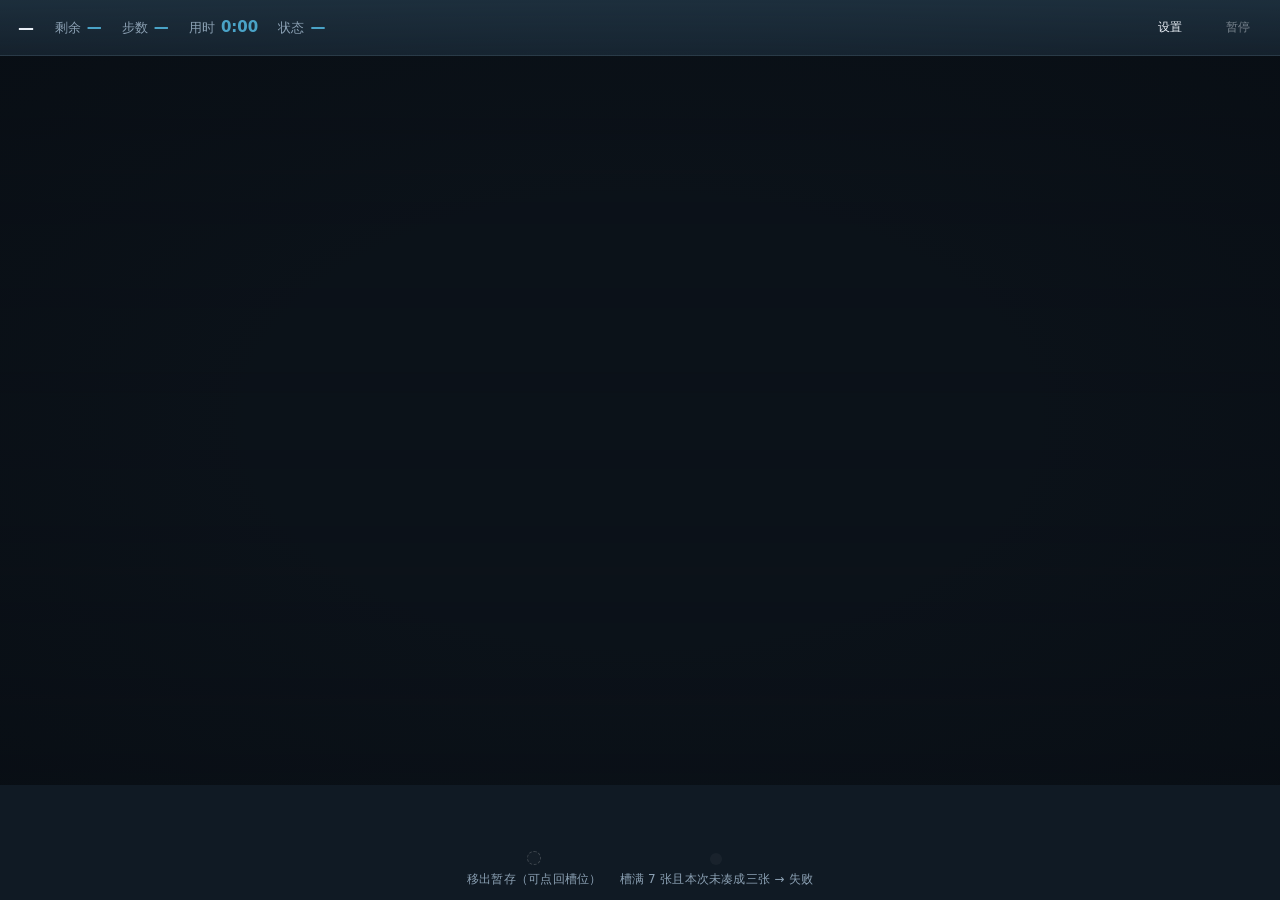
<file: index.html>
<!DOCTYPE html>
<html lang="zh-CN">
<head>
<meta charset="UTF-8">
<meta name="viewport" content="width=device-width, initial-scale=1">
<title>奶了个奶 — 正在进入</title>
<!--
  这个文件只做一件事：把访问者送到真正的游戏页面 nailegenai/index.html。
  GitHub Pages 只会把仓库根目录（或 /docs）当作站点根，游戏本体在子目录里，
  所以根目录需要这么一个入口；游戏本体的相对路径（src/ styles/ assets/）
  仍然按 nailegenai/ 解析，不受影响。
-->
<meta http-equiv="refresh" content="0; url=nailegenai/index.html">
<style>
  html, body { height: 100%; margin: 0; }
  body {
    display: flex; align-items: center; justify-content: center;
    background: radial-gradient(circle at 50% 40%, #16232f 0%, #101a24 70%);
    color: #e6eef4; font: 15px/1.7 system-ui, "Microsoft YaHei", sans-serif;
  }
  a { color: #4aa3c7; }
  p { text-align: center; }
</style>
</head>
<body>
<p>正在进入「奶了个奶」…<br>如果没有自动跳转，<a href="nailegenai/index.html">点这里开始</a>。</p>
</body>
</html>
</file>
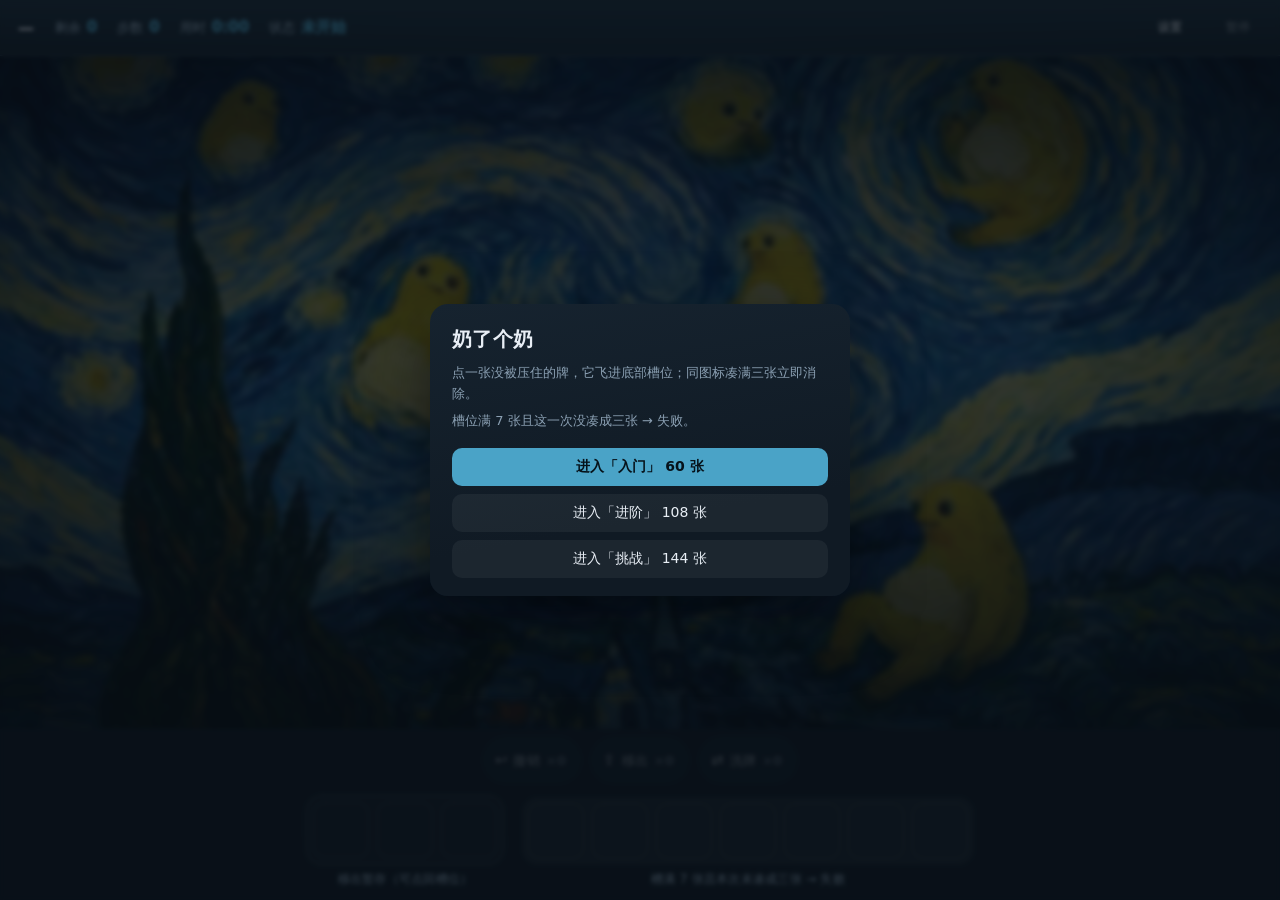
<file: nailegenai/index.html>
<!DOCTYPE html>
<html lang="zh-CN">
<head>
<meta charset="UTF-8">
<meta name="viewport" content="width=device-width, initial-scale=1">
<title>奶了个奶</title>
<link rel="stylesheet" href="styles/base.css">
<link rel="stylesheet" href="styles/layout.css">
<link rel="stylesheet" href="styles/board.css">
<link rel="stylesheet" href="styles/tray.css">
<link rel="stylesheet" href="styles/holding.css">
<link rel="stylesheet" href="styles/prop.css">
<link rel="stylesheet" href="styles/modal.css">
<!-- 迭代 6：一次性反馈动画（飘字 / 回弹 / 脉冲 / 通关暖光），放最后便于覆盖 -->
<link rel="stylesheet" href="styles/animations.css">
</head>
<body>
  <div class="app">
    <!-- ① 顶部状态栏：剩余 / 步数 / 用时 / 状态 + 暂停（FR-02、FR-15） -->
    <header class="hud">
      <span class="hud__title" id="hud-level">—</span>
      <span class="hud__stat">剩余 <b id="hud-remaining">—</b></span>
      <span class="hud__stat">步数 <b id="hud-moves">—</b></span>
      <span class="hud__stat">用时 <b id="hud-time">0:00</b></span>
      <span class="hud__stat">状态 <b id="hud-state">—</b></span>
      <button type="button" class="btn btn--ghost hud__settings" id="btn-settings">设置</button>
      <button type="button" class="btn btn--ghost hud__pause" id="btn-pause" disabled>暂停</button>
    </header>

    <!-- ② 牌堆区：.stage 用固定像素尺寸，靠 transform: scale(k) 等比适配窗口 -->
    <main class="stage-wrap" id="stage-wrap">
      <div class="stage" id="stage"></div>
    </main>

    <!-- ③ 道具区：撤销 / 移出 / 洗牌，次数来自关卡配置（FR-16～20） -->
    <div class="propbar" id="propbar"></div>

    <!-- ④ 底部一行：左"移出"暂存区（3 格，牌可点回槽位），右槽位区（固定 7 格）
         槽位消除后剩下的牌往前压紧（R-09）；移出的牌单独拿出来（R-13） -->
    <footer class="tray-row">
      <div class="holding-wrap">
        <div class="holding" id="holding"></div>
        <div class="holding__caption">移出暂存（可点回槽位）</div>
      </div>

      <div class="tray-wrap">
        <div class="tray" id="tray"></div>
        <div class="tray__hint">槽满 7 张且本次未凑成三张 → 失败</div>
      </div>
    </footer>

    <!-- ⑤ 弹窗层由 dialogs.js 动态创建并挂在 body 上 -->
  </div>

  <!--
    加载方式说明（重要）：
    本项目要求"双击 index.html 即可运行、无构建、无网络请求"（NFR-01），
    而浏览器对 file:// 协议下的 <script type="module"> 会按 CORS 拦截，
    直接双击打开会报 "Access to script ... from origin 'null' has been blocked"。
    因此这里用**经典脚本 + 单命名空间 window.SM**，按依赖顺序加载：
    只有严格按"被依赖者在前"的顺序写，才能让每个文件在自执行时拿到上游类型。
  -->
  <script src="src/model/tile.js"></script>
  <script src="src/model/icon-set.js"></script>
  <script src="src/model/level-config.js"></script>
  <script src="src/model/board.js"></script>
  <script src="src/model/tray.js"></script>
  <script src="src/model/holding.js"></script>
  <script src="src/data/schema.js"></script>
  <script src="src/data/storage-adapter.js"></script>
  <script src="src/data/levels.js"></script>
  <script src="src/data/fixture.js"></script>
  <script src="src/data/repository.js"></script>
  <script src="src/engine/event-bus.js"></script>
  <script src="src/engine/timer.js"></script>
  <script src="src/engine/level-generator.js"></script>
  <script src="src/engine/command.js"></script>
  <script src="src/engine/undo-manager.js"></script>
  <!-- 道具登记表（P07 走查 S-1）：必须排在 prop-manager 之前，KINDS 由它提供 -->
  <script src="src/engine/prop-table.js"></script>
  <script src="src/engine/prop-manager.js"></script>
  <script src="src/engine/game.js"></script>
  <script src="src/view/icon-face.js"></script>
  <!-- 槽格视图基类（P07 走查 S-2）：tray-view / holding-view 都在它之上 -->
  <script src="src/view/slot-strip-view.js"></script>
  <script src="src/view/board-view.js"></script>
  <script src="src/view/tray-view.js"></script>
  <script src="src/view/holding-view.js"></script>
  <script src="src/view/hud.js"></script>
  <script src="src/view/prop-bar.js"></script>
  <script src="src/view/dialogs.js"></script>
  <script src="src/view/settings-panel.js"></script>
  <script src="src/view/effects.js"></script>
<script src="src/audio/sound.js"></script>
<script src="src/view/renderer.js"></script>
  <script src="src/view/input.js"></script>
  <script src="src/main.js"></script>
</body>
</html>
</file>
<file: nailegenai/styles/base.css>
/* ============================================================================
   base.css —— 全局变量、重置、字体
   所有尺寸由一个半格单位 --u 驱动（设计 §7.1）：
   改这一个值，整套界面等比缩放；牌宽恒为 2u，覆盖判定与渲染不会各说各话。
   ========================================================================= */

:root {
  --u: 28px;                        /* 半格单元 */
  --tile: calc(var(--u) * 2);       /* 牌边长 = 56px */
  --slot: calc(var(--u) * 2);       /* 槽位格边长 */
  --gap: 8px;

  /* 位置间距系数：牌与牌的"格距"乘以它，牌面尺寸不变。
     它只改像素位置，不改模型的半格坐标，所以覆盖判定完全不受影响——
     正因为不受影响，取值必须让"模型说被压住"和"眼睛看到被压住"对得上：

       模型判定的最小重叠是 |Δ| = 1 个半格（28px）时的那一档，
       视觉重叠 = 牌宽 − 半格 × spread = 56 − 28 × spread。

     spread = 1.5 时只剩 14px，再被两张牌各自的抖动吃掉就可能是 0
     （试玩反馈"视觉上没被覆盖却点不动"就是这个，见 R-22）。
     取 1.3 → 重叠 19.6px，配合 tile.js 的 JITTER_RANGE = 4，最坏仍有 11.6px。 */
  --spread: 1.3;

  --bg: #101a24;
  --bg-soft: #16232f;
  --panel: #1d2f3d;
  --tile-bg: #f4ede0;
  --tile-bg-2: #e6dccb;
  --tile-edge: #c9bca6;
  --text: #e8eef5;
  --text-dim: #8ba0b3;
  --accent: #4aa3c7;

  --radius: 12px;
  --shadow-tile: 0 2px 0 rgba(0, 0, 0, .35), 0 6px 10px rgba(0, 0, 0, .25);
}

* { box-sizing: border-box; }

html, body {
  height: 100%;
  margin: 0;
}

body {
  background:
    radial-gradient(1200px 600px at 50% -10%, #1b3141 0%, transparent 60%),
    var(--bg);
  color: var(--text);
  font-family: "Microsoft YaHei", "PingFang SC", "Noto Sans SC", system-ui, sans-serif;
  font-size: 14px;
  /* 舞台整体缩放时不希望出现横向滚动条 */
  overflow: hidden;
  -webkit-font-smoothing: antialiased;
}

button {
  font: inherit;
  color: inherit;
  cursor: pointer;
  border: 0;
  background: none;
}


/* 降低动效（FR-26 / 设计 §7.6）：一个开关同时管 CSS 动画与 JS 里的时长。
   放在这里而不是各视图里，是因为"哪些元素会动"会随迭代增加，
   逐个补 animation:none 迟早漏掉新增的那个。 */
body.is-reduced-motion *,
body.is-reduced-motion *::before,
body.is-reduced-motion *::after {
  animation-duration: .001s !important;
  animation-iteration-count: 1 !important;
  transition-duration: .001s !important;
}
</file>
<file: nailegenai/styles/layout.css>
/* ============================================================================
   layout.css —— 页面骨架：状态栏 + 牌堆区
   牌堆区用 flex 撑满剩余高度，内部 .stage 保持固定像素尺寸再等比缩放，
   这样"关卡尺寸"与"窗口尺寸"解耦：改窗口只改变缩放比，不改变牌之间的相对位置，
   覆盖判定用的半格坐标因此始终有效（设计 §7.2）。
   ========================================================================= */

.app {
  height: 100%;
  display: flex;
  flex-direction: column;
}

/* ① 顶部状态栏 ------------------------------------------------------------ */
.hud {
  flex: 0 0 auto;
  display: flex;
  align-items: center;
  gap: 20px;
  padding: 8px 18px;
  min-height: 56px;
  background: linear-gradient(180deg, rgba(29, 47, 61, .95), rgba(22, 35, 47, .75));
  border-bottom: 1px solid rgba(255, 255, 255, .06);
}

.hud__title {
  font-size: 16px;
  font-weight: 700;
  letter-spacing: .5px;
  color: var(--text);
}

.hud__stat {
  color: var(--text-dim);
  font-size: 13px;
}

.hud__stat b {
  color: var(--accent);
  font-size: 15px;
  /* 数字用等宽字形：秒数与剩余牌数变化时宽度不抖（设计 §7.2 ①） */
  font-variant-numeric: tabular-nums;
  margin-left: 2px;
}

.hud__note {
  margin-left: auto;
  color: var(--text-dim);
  font-size: 12px;
  opacity: .8;
}

/* ② 牌堆区 --------------------------------------------------------------- */
.stage-wrap {
  flex: 1 1 auto;
  position: relative;
  display: flex;
  align-items: center;
  justify-content: center;
  overflow: hidden;   /* 缩放后仍超出的话裁掉，而不是把页面撑出滚动条 */
  padding: 16px;
  /* 背景图放在 ::before 上而不是这里：只有独立图层才能单独模糊，
     模糊过的背景不会跟牌面的细边抢注意力（牌是主体，背景只负责气氛）。 */
  background: #0b1219;
}

/* 背景图层：奶蛙版《星月夜》，轻微模糊 + 压暗 */
.stage-wrap::before {
  content: "";
  position: absolute;
  /* 外扩一点，模糊边缘才不会在四角漏出底色 */
  inset: -8px;
  z-index: 0;
  pointer-events: none;
  background-image:
    linear-gradient(180deg, rgba(11, 18, 26, .70), rgba(11, 18, 26, .48) 45%, rgba(11, 18, 26, .78)),
    url("../assets/bg-nai.png");
  background-size: cover, cover;
  background-position: center center, center 42%;
  background-repeat: no-repeat, no-repeat;
  filter: blur(2px) saturate(.92);
  transform: scale(1.02);
}

/* 牌堆区四周压一圈暗角，让中间的牌更"聚" */
.stage-wrap::after {
  content: "";
  position: absolute;
  inset: 0;
  z-index: 0;
  pointer-events: none;
  background: radial-gradient(ellipse at center, transparent 42%, rgba(7, 12, 18, .60) 100%);
}

.stage {
  position: relative;
  z-index: 1;          /* 压在 ::after 暗角之上 */
  /* 尺寸由 Renderer 按牌堆实际边界算出后写入 inline style（单位 px） */
  transform-origin: center center;
  will-change: transform;
}
</file>
<file: nailegenai/styles/board.css>
/* ============================================================================
   board.css —— 牌的样式与"被压暗"的表现
   关键约定：牌的像素位置完全由 CSS 从半格坐标算出来
     left = (--col + 0.5) × --u × --spread + --jx
     top  = (--row + 0.5) × --u × --spread + --jy
   JS 只写 --col / --row / --jx / --jy 四个自定义属性，
   不在 JS 里算 px —— 否则 --u 一改，渲染位置与判定坐标就会各说各话。
   （--jx / --jy 是无单位整数，单位为 px，取值 −9～+9，纯视觉，不参与判定）
   ========================================================================= */

.stage {
  /* 位置间距乘 --spread（牌面尺寸不变），所以舞台尺寸也要跟着乘 */
  width: calc(var(--stage-w, 10) * var(--u) * var(--spread));
  height: calc(var(--stage-h, 10) * var(--u) * var(--spread));
}

/* 牌本体 ---------------------------------------------------------------- */
.tile {
  position: absolute;
  width: var(--tile);
  height: var(--tile);
  /* +0.5 个半格：舞台尺寸取"模型边界 + 1 个半格"，这半格就是抖动的活动余量。
     否则 ±9px 的抖动会把最外圈的牌顶出舞台，被 .stage-wrap 的 overflow:hidden 裁掉一角。 */
  left: calc((var(--col) + 0.5) * var(--u) * var(--spread) + var(--jx, 0) * 1px);
  top: calc((var(--row) + 0.5) * var(--u) * var(--spread) + var(--jy, 0) * 1px);
  display: flex;
  align-items: center;
  justify-content: center;
  border-radius: var(--radius);
  border: 1px solid var(--tile-edge);
  background: linear-gradient(160deg, var(--tile-bg), var(--tile-bg-2));
  box-shadow: var(--shadow-tile);
  font-size: calc(var(--u) * 1.1);
  line-height: 1;
  /* 迭代 2 起可点击。注意：被压住的牌也保留热区（设计 §7.4），
     点击后由 Game 复核并给出"抖动 + 提示"的反馈，
     这样玩家点错时能得到解释，而不是以为"这牌坏了"。 */
  user-select: none;
  -webkit-user-select: none;
  cursor: pointer;
  transition: filter .15s ease, opacity .15s ease, transform .12s ease;
}

.tile:hover {
  filter: brightness(1.06);
}

/* 被上层压住的牌 -------------------------------------------------------- */
/* 压暗用 filter 而不是改背景色：牌面是渐变 + 阴影，调亮度能整体协调，
   改背景色则要维护两套配色。
   （R-15 曾把这里改成"不画图案的牌背"，被用户否掉两次：先是"信息不能藏"，
     再是"太规整、一张张排得好好的"——抖动的随机感是"有人在摆牌"，
     去掉它反而显得像在排队。故整体回退到 R-15 之前的样子。） */
.tile.is-covered {
  /* 压暗程度要够：被压住的牌如果只暗一点点，玩家会以为它能点（R-22 的反馈）。
     .66 是"一眼看出在下面"又不至于看不清图案的分界。 */
  filter: brightness(.66) saturate(.6);
  opacity: .92;
  cursor: not-allowed;
}

.tile.is-covered:hover {
  filter: brightness(.78) saturate(.7);
}

/* 无效点击：抖三下（FR-11 / 设计 §7.5） -------------------------------- */
@keyframes sm-shake {
  0%, 100% { transform: translateX(0); }
  20%      { transform: translateX(-4px); }
  40%      { transform: translateX(4px); }
  60%      { transform: translateX(-3px); }
  80%      { transform: translateX(3px); }
}

.tile.is-shaking {
  animation: sm-shake .12s linear 3;
  /* 抖动时压过邻居，否则左右晃会被上层牌盖住，看不出在抖 */
  z-index: 9999 !important;
}

/* 动画期间：整块舞台禁用点击，配合 Game.lock() 双保险（设计 §7.5） ------ */
.stage.is-locked .tile {
  pointer-events: none;
}

/* 飞行层：从牌堆原位飞向槽位的那一份克隆（position: fixed + transform 动画） */
.tile--fly {
  position: fixed;
  z-index: 9998;
  pointer-events: none;
  display: flex;
  align-items: center;
  justify-content: center;
  border-radius: var(--radius);
  border: 1px solid var(--tile-edge);
  background: linear-gradient(160deg, var(--tile-bg), var(--tile-bg-2));
  box-shadow: var(--shadow-tile);
  line-height: 1;
  will-change: transform;
}

/* 牌面图案：奶家族谱切出来的透明 PNG（迭代 3 后由 emoji 换成图片素材） ----- */
.tile__icon {
  display: block;
  width: 92%;
  height: 92%;
  object-fit: contain;
  pointer-events: none;
  user-select: none;
  -webkit-user-drag: none;
}

/* 牌堆为空时的占位说明（迭代 1 的兜底，正常不会出现） -------------------- */
.stage__empty {
  position: absolute;
  inset: 0;
  display: flex;
  align-items: center;
  justify-content: center;
  color: var(--text-dim);
  font-size: 13px;
}
</file>
<file: nailegenai/styles/tray.css>
/* ============================================================================
   tray.css —— 槽位区（7 个固定格 + 槽内的牌 + 消除动画）
   设计要点：
   1. 格子数量固定为 7，且**不随内容增减**——槽号就是位置，
      消除后剩下的牌不往前挪（BR-03），玩家能看到"哪一格空了"。
   2. 槽内的牌不走绝对定位，而是普通流布局：格子是 flex 容器，牌居中。
      牌堆区必须用绝对定位（半格坐标是算出来的），槽位区不需要，用流式更省心。
   3. 槽内牌尺寸比牌堆小一号（--slot-tile），因为 7 格横排必须塞进一屏宽度。
   ========================================================================= */

:root {
  --slot-tile: calc(var(--u) * 1.5);   /* 槽内牌边长：42px */
  --slot-size: calc(var(--u) * 2);     /* 格子边长：56px，与牌堆同尺寸的视觉锚点 */
}

.tray-wrap {
  flex: 0 0 auto;
  display: flex;
  flex-direction: column;
  align-items: center;
  gap: 6px;
  padding: 10px 12px calc(12px + env(safe-area-inset-bottom, 0px));
  border-top: 1px solid var(--line);
  background: linear-gradient(180deg, rgba(16, 26, 36, .2), rgba(16, 26, 36, .65));
}

.tray {
  position: relative;             /* 槽内的牌是绝对定位浮层，锚点在这里 */
  display: flex;
  gap: var(--gap);
  padding: 6px;
  border-radius: calc(var(--radius) + 4px);
  background: rgba(255, 255, 255, .04);
  border: 1px solid var(--line);
}

/* 一个槽位：位置固定，内容可以空 ---------------------------------------- */
.slot {
  position: relative;
  width: var(--slot-size);
  height: var(--slot-size);
  border-radius: var(--radius);
  border: 1px dashed rgba(255, 255, 255, .14);
  display: flex;
  align-items: center;
  justify-content: center;
  transition: border-color .15s ease, background .15s ease;
}

/* 槽里有牌时，格子本身淡化，避免"两层框"视觉噪音 */
.slot.is-filled {
  border-color: transparent;
}

/* 槽内的牌：绝对定位浮层，位置由 --slot-i 算出来 --------------------------
   为什么不用普通流：模型里牌一"压紧"（消除后前移），left 的过渡就会自己
   把它滑过去；塞在格子里做流式布局只能整块跳位，看不出"补位"这回事。 */
.tile--tray {
  position: absolute;
  top: calc(6px + (var(--slot-size) - var(--slot-tile)) / 2);
  left: calc(6px + var(--slot-i, 0) * (var(--slot-size) + var(--gap))
             + (var(--slot-size) - var(--slot-tile)) / 2);
  width: var(--slot-tile);
  height: var(--slot-tile);
  box-shadow: 0 2px 6px rgba(0, 0, 0, .28);
  cursor: default;
  transition: left .18s cubic-bezier(.2, .8, .2, 1),
              filter .15s ease, opacity .15s ease, transform .12s ease;
  animation: sm-slot-in .16s ease-out;
}

@keyframes sm-slot-in {
  from { transform: scale(.86); opacity: .4; }
  to   { transform: scale(1);   opacity: 1; }
}

/* 三消消失：三张一起缩没，错开 30ms 由 JS 写 animation-delay --------------- */
.tile--tray.is-clearing {
  animation: sm-clear .26s cubic-bezier(.4, 0, .8, .4) forwards;
  pointer-events: none;
}

@keyframes sm-clear {
  0%   { transform: scale(1) rotate(0deg); opacity: 1; }
  55%  { transform: scale(1.16) rotate(-6deg); opacity: .95; }
  100% { transform: scale(0) rotate(18deg); opacity: 0; }
}

/* 槽满警告：第 7 格被占满时整个槽位区泛红，提示"下一次可能就输了" -------- */
.tray.is-full {
  border-color: rgba(230, 110, 110, .55);
  box-shadow: 0 0 0 2px rgba(230, 110, 110, .18) inset;
}

.tray__hint {
  font-size: 12px;
  color: var(--text-dim);
  letter-spacing: .02em;
}

/* 小屏：槽位区可以横向滚动，不挤压牌堆 ---------------------------------- */
@media (max-width: 560px) {
  .tray {
    max-width: calc(100vw - 24px);
    overflow-x: auto;
    scrollbar-width: thin;
  }
  .slot { flex: 0 0 auto; }
}
</file>
<file: nailegenai/styles/holding.css>
/* ============================================================================
   holding.css —— 暂存区（R-13 的行为变更）
   底部一行改成两个区域并排：左边"移出"暂存区（3 格，牌可点），右边槽位（7 格）。
   格子尺寸与槽位一致（--slot-size），玩家一眼能看出"这边 3 格、那边 7 格"。
   ========================================================================= */

.tray-row {
  flex: 0 0 auto;
  display: flex;
  align-items: flex-end;
  justify-content: center;
  gap: 18px;
  padding: 10px 12px calc(12px + env(safe-area-inset-bottom, 0px));
  border-top: 1px solid var(--line);
  background: linear-gradient(180deg, rgba(16, 26, 36, .2), rgba(16, 26, 36, .65));
}

/* 这一行自带边框与底色，所以原来的 .tray-wrap 不要再画一次 */
.tray-row .tray-wrap {
  border-top: 0;
  padding: 0;
  background: none;
}

.holding-wrap {
  display: flex;
  flex-direction: column;
  align-items: center;
  gap: 6px;
}

.holding {
  position: relative;                 /* 暂存区内的牌同样用绝对定位 + --slot-i */
  display: flex;
  gap: var(--gap);
  padding: 6px;
  border-radius: calc(var(--radius) + 4px);
  background: rgba(255, 255, 255, .02);
  border: 1px dashed rgba(255, 255, 255, .18);
}

/* 暂存区满了：整块泛暖色，提示"再移出也放不下了" */
.holding.is-full {
  border-color: rgba(226, 178, 106, .5);
  box-shadow: 0 0 0 2px rgba(226, 178, 106, .12) inset;
}

.holding__caption {
  font-size: 12px;
  color: var(--text-dim);
  letter-spacing: .02em;
}

/* 暂存区里的牌可以点回槽位：给个"可点"的视觉承诺 */
.tile--holding {
  cursor: pointer;
}

.tile--holding:hover {
  transform: translateY(-2px);
  filter: brightness(1.06);
}

/* 从槽位被拿到暂存区时闪一下 */
.tile--holding.is-landing {
  animation: sm-landing .32s ease-out;
}

.slot--holding.is-filled {
  border-color: transparent;
}

@media (max-width: 720px) {
  .tray-row {
    flex-wrap: wrap;
    gap: 10px;
  }
}
</file>
<file: nailegenai/styles/prop.css>
/* ============================================================================
   prop.css —— 道具条
   放在牌堆与槽位之间（设计 §7.2 的"道具区 64px"），一行三个胶囊按钮。
   视觉上刻意比牌堆"退后一步"：道具是辅助，不该抢牌面的注意力。
   ========================================================================= */

.propbar {
  display: flex;
  justify-content: center;
  gap: 10px;
  padding: 8px 0 2px;
  min-height: 56px;
}

.prop {
  display: inline-flex;
  align-items: center;
  gap: 6px;
  padding: 7px 14px 7px 11px;
  border: 1px solid var(--line, #2a3a49);
  border-radius: 999px;
  background: rgba(24, 36, 48, .82);
  color: var(--text, #dce6ef);
  font: inherit;
  font-size: 13px;
  line-height: 1;
  cursor: pointer;
  transition: background .16s ease, border-color .16s ease, transform .12s ease;
}

.prop:hover:not(:disabled) {
  background: rgba(36, 54, 70, .95);
  border-color: var(--accent, #4aa3c7);
}

.prop:active:not(:disabled) {
  transform: translateY(1px);
}

.prop:disabled {
  cursor: not-allowed;
  opacity: .42;
}

.prop__glyph {
  font-size: 15px;
  line-height: 1;
}

.prop__label {
  letter-spacing: .02em;
}

.prop__count {
  font-variant-numeric: tabular-nums;
  color: var(--accent, #4aa3c7);
  font-weight: 600;
}

/* 次数用尽：灰得比"状态不允许"更彻底一点，玩家一眼能分辨"没次数了"和"现在不能用" */
.prop.is-empty {
  border-style: dashed;
}

.prop.is-empty .prop__count {
  color: var(--muted, #7c8b99);
}

/* 移出道具会把牌抛回牌堆，落地的牌闪一下，提示"注意这里多了几张" */
.tile.is-landing {
  animation: sm-landing .32s ease-out;
}

@keyframes sm-landing {
  0%   { transform: scale(.6); opacity: .2; }
  60%  { transform: scale(1.06); opacity: 1; }
  100% { transform: scale(1); }
}

/* 洗牌：让"牌被打乱"这件事真的发生（R-12）。
   旧写法是整堆牌 ±7° 抖一下 —— 只说明"屏幕上动了动"，
   没有表达"牌被聚起来、搅乱、再发回去"。这里改成三段式：
   聚拢（30%）→ 在最密处换面（46%，图标由 JS 在这一刻替换）→ 回弹归位（70%～100%）。
   每张牌的位移/旋转/起手延迟由 JS 写成 --sx / --sy / --sr / --sdelay。 */
.stage.is-shuffling .tile.is-shuffling {
  z-index: 9000 !important;   /* 翻飞时都在同一层，才看得出"混在一起" */
  animation: sm-shuffle-mix 620ms cubic-bezier(.42, .02, .58, 1) both;
  animation-delay: var(--sdelay, 0ms);
  will-change: transform;
}

@keyframes sm-shuffle-mix {
  0% {
    transform: translate(0, 0) rotate(0deg) scale(1);
  }
  /* 被抄起来：朝中心飞的同时整体抬一点，像真把牌抓起来 */
  28% {
    transform: translate(var(--sx, 0), calc(var(--sy, 0) - 10px))
               rotate(var(--sr, 0deg)) scale(.86);
  }
  /* 最密、也是 JS 换图标的那一刻 */
  46% {
    transform: translate(calc(var(--sx, 0) * 1.04), calc(var(--sy, 0) - 4px))
               rotate(calc(var(--sr, 0deg) * 1.3)) scale(.88);
  }
  /* 回弹：略微冲过头再落回原位 */
  72% {
    transform: translate(calc(var(--sx, 0) * .12), calc(var(--sy, 0) * .1))
               rotate(calc(var(--sr, 0deg) * -.2)) scale(1.06);
  }
  88% {
    transform: translate(0, 0) rotate(0deg) scale(.97);
  }
  100% {
    transform: translate(0, 0) rotate(0deg) scale(1);
  }
}
</file>
<file: nailegenai/styles/modal.css>
/* ============================================================================
   modal.css —— 弹窗（选关 / 暂停 / 结算）与按钮
   一个通用面板撑起三张弹窗：结构在 dialogs.js 里拼，样式只认 .modal / .btn。
   ========================================================================= */

.modal {
  position: fixed;
  inset: 0;
  z-index: 20000;
  display: flex;
  align-items: center;
  justify-content: center;
  padding: 24px;
  background: rgba(6, 12, 18, .62);
  backdrop-filter: blur(2px);
}

.modal.is-hidden {
  display: none;
}

.modal__panel {
  width: min(420px, 100%);
  max-height: calc(100vh - 48px);
  overflow: auto;
  padding: 22px 22px 18px;
  border-radius: calc(var(--radius) + 6px);
  border: 1px solid var(--line);
  background: linear-gradient(170deg, #16232f, #101a24 70%);
  box-shadow: 0 24px 64px rgba(0, 0, 0, .55);
  animation: sm-modal-in .18s ease-out;
}

@keyframes sm-modal-in {
  from { transform: translateY(8px) scale(.98); opacity: 0; }
  to   { transform: none; opacity: 1; }
}

.modal__title {
  margin: 0 0 10px;
  font-size: 20px;
  font-weight: 700;
  letter-spacing: .02em;
  color: var(--text);
}

.modal__body {
  display: flex;
  flex-direction: column;
  gap: 6px;
  margin-bottom: 16px;
}

.modal__line {
  margin: 0;
  font-size: 13px;
  line-height: 1.6;
  color: var(--text-dim);
}

.modal__actions {
  display: flex;
  flex-direction: column;
  gap: 8px;
}

/* 按钮 ---------------------------------------------------------------- */
.btn {
  appearance: none;
  padding: 10px 14px;
  border-radius: 10px;
  border: 1px solid var(--line);
  background: rgba(255, 255, 255, .05);
  color: var(--text);
  font: inherit;
  font-size: 14px;
  cursor: pointer;
  transition: background .15s ease, border-color .15s ease, transform .08s ease;
}

.btn:hover {
  background: rgba(255, 255, 255, .1);
  border-color: rgba(255, 255, 255, .22);
}

.btn:active {
  transform: translateY(1px);
}

.btn:disabled {
  opacity: .45;
  cursor: not-allowed;
}

.btn--primary {
  background: var(--accent);
  border-color: transparent;
  color: #06121a;
  font-weight: 700;
}

.btn--primary:hover {
  background: #58b6da;
}

.btn--ghost {
  background: transparent;
}

/* HUD 里的暂停按钮：小一号，靠右 */
.hud__pause {
  padding: 5px 12px;
  font-size: 12px;
  border-radius: 999px;
}

/* 设置按钮：挨着暂停，不用 margin-left:auto，否则两个都抢"靠右" */
.hud__settings {
  margin-left: auto;
  padding: 5px 12px;
  font-size: 12px;
  border-radius: 999px;
}

/* 轻提示 -------------------------------------------------------------- */
.toast {
  position: fixed;
  left: 50%;
  bottom: 28px;
  transform: translateX(-50%);
  max-width: 80vw;
  padding: 9px 16px;
  border-radius: 999px;
  background: rgba(10, 20, 28, .94);
  border: 1px solid var(--line);
  color: var(--text);
  font-size: 13px;
  z-index: 21000;
  pointer-events: none;
  transition: opacity .18s ease, transform .18s ease;
}

.toast.is-hidden {
  opacity: 0;
  transform: translate(-50%, 8px);
  pointer-events: none;
}
</file>
<file: nailegenai/styles/animations.css>
/* ============================================================================
   animations.css —— 迭代 6：表现层的一次性反馈
   与 board.css / tray.css / prop.css 的分工：
     那三份管"局面长什么样"（状态驱动的、幂等的）；
     这一份管"刚刚发生了什么"（一次性的、放完就没了）。
   所有动画都是 GPU 能接的 transform / opacity / filter，不改布局，
   因此不会引出"动画期间布局抖动导致点击错位"这类问题（AC-06）。
   ========================================================================= */

/* ---------------------------------------------------------------- 飘字层 */

/* 飘字挂在这层里。position:absolute + pointer-events:none：
   既不参与布局，也不会把落在它身上的点击吃掉（important 是因为
   之前的 `.stage` 与 `.tray` 都设过 pointer-events）。*/
.fx-layer {
  position: absolute;
  inset: 0;
  overflow: hidden;
  pointer-events: none;
  z-index: 9500;
}

.fx-float {
  position: absolute;
  transform: translate(-50%, -50%);
  padding: 3px 10px;
  border-radius: 999px;
  font-size: 14px;
  font-weight: 700;
  color: #fff7e6;
  background: rgba(12, 20, 28, .78);
  border: 1px solid rgba(255, 226, 168, .45);
  box-shadow: 0 6px 18px rgba(0, 0, 0, .45);
  white-space: nowrap;
  animation: fx-float-up 780ms cubic-bezier(.22, .7, .24, 1) both;
}

@keyframes fx-float-up {
  0%   { opacity: 0; transform: translate(-50%, -30%) scale(.86); }
  18%  { opacity: 1; transform: translate(-50%, -60%) scale(1); }
  70%  { opacity: 1; transform: translate(-50%, -120%) scale(1); }
  100% { opacity: 0; transform: translate(-50%, -165%) scale(.98); }
}

/* ---------------------------------------------------------------- 落位回弹 */

/* 牌落到槽位时轻轻压一下再弹回：给"这张牌确实进槽了"一个手感。
   只动 transform，不影响热区（热区是整张牌的外接矩形）。*/
.tile.fx-pop {
  animation: fx-pop 220ms cubic-bezier(.34, 1.56, .64, 1) both;
}

@keyframes fx-pop {
  0%   { transform: scale(1); }
  40%  { transform: scale(.9); }
  100% { transform: scale(1); }
}

/* ---------------------------------------------------------------- HUD 脉冲 */

/* 剩余张数变化时跳一下。用 filter + transform，不动字号，避免文字重排。*/
.fx-pulse {
  animation: fx-pulse 420ms ease-out both;
}

@keyframes fx-pulse {
  0%   { transform: scale(1); filter: brightness(1); }
  30%  { transform: scale(1.14); filter: brightness(1.5); }
  100% { transform: scale(1); filter: brightness(1); }
}

/* ---------------------------------------------------------------- 通关/失败 */

/* 结算弹窗外壳已经在 modal.css 里有入场动画；这里只给"通关"多一层暖光，
   和"失败"区分开——失败不发光，这是唯一的表现层差异（文案差异在 dialogs 里）。*/
.modal__panel.is-won {
  animation: fx-win-glow 1400ms ease-out 1 both;
}

@keyframes fx-win-glow {
  0%   { box-shadow: 0 0 0 rgba(255, 206, 120, 0); }
  28%  { box-shadow: 0 0 34px rgba(255, 206, 120, .55); }
  100% { box-shadow: 0 0 0 rgba(255, 206, 120, 0); }
}

/* ---------------------------------------------------------------- 无障碍 */

/* 系统层面要求减少动态效果时，把"额外"的一次性反馈全部关掉；
   局面本身的过渡（left 滑动、飞行入槽）保留极短时长，
   否则玩家会分不清"牌进没进槽"。*/
@media (prefers-reduced-motion: reduce) {
  .fx-float,
  .tile.fx-pop,
  .fx-pulse,
  .modal__panel.is-won {
    animation: none !important;
  }
  .fx-float {
    opacity: 0;
  }
}
</file>
